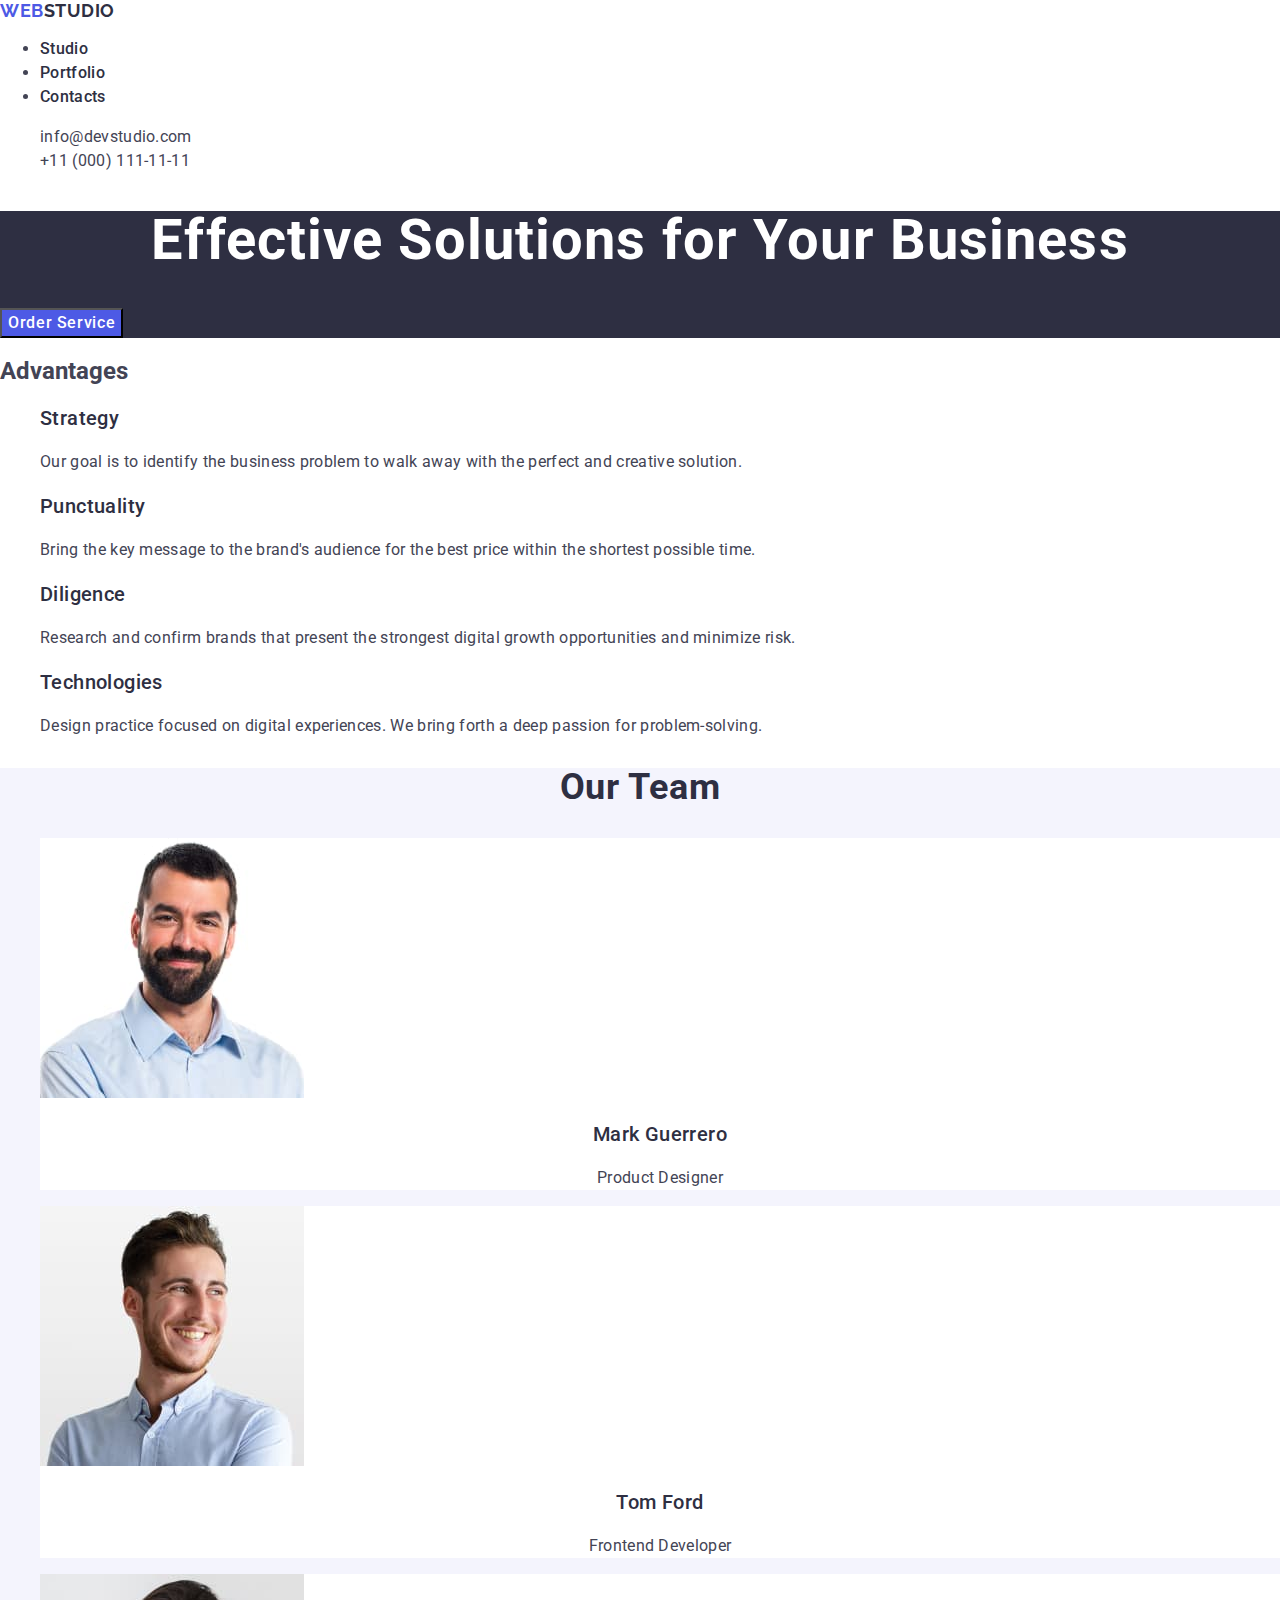
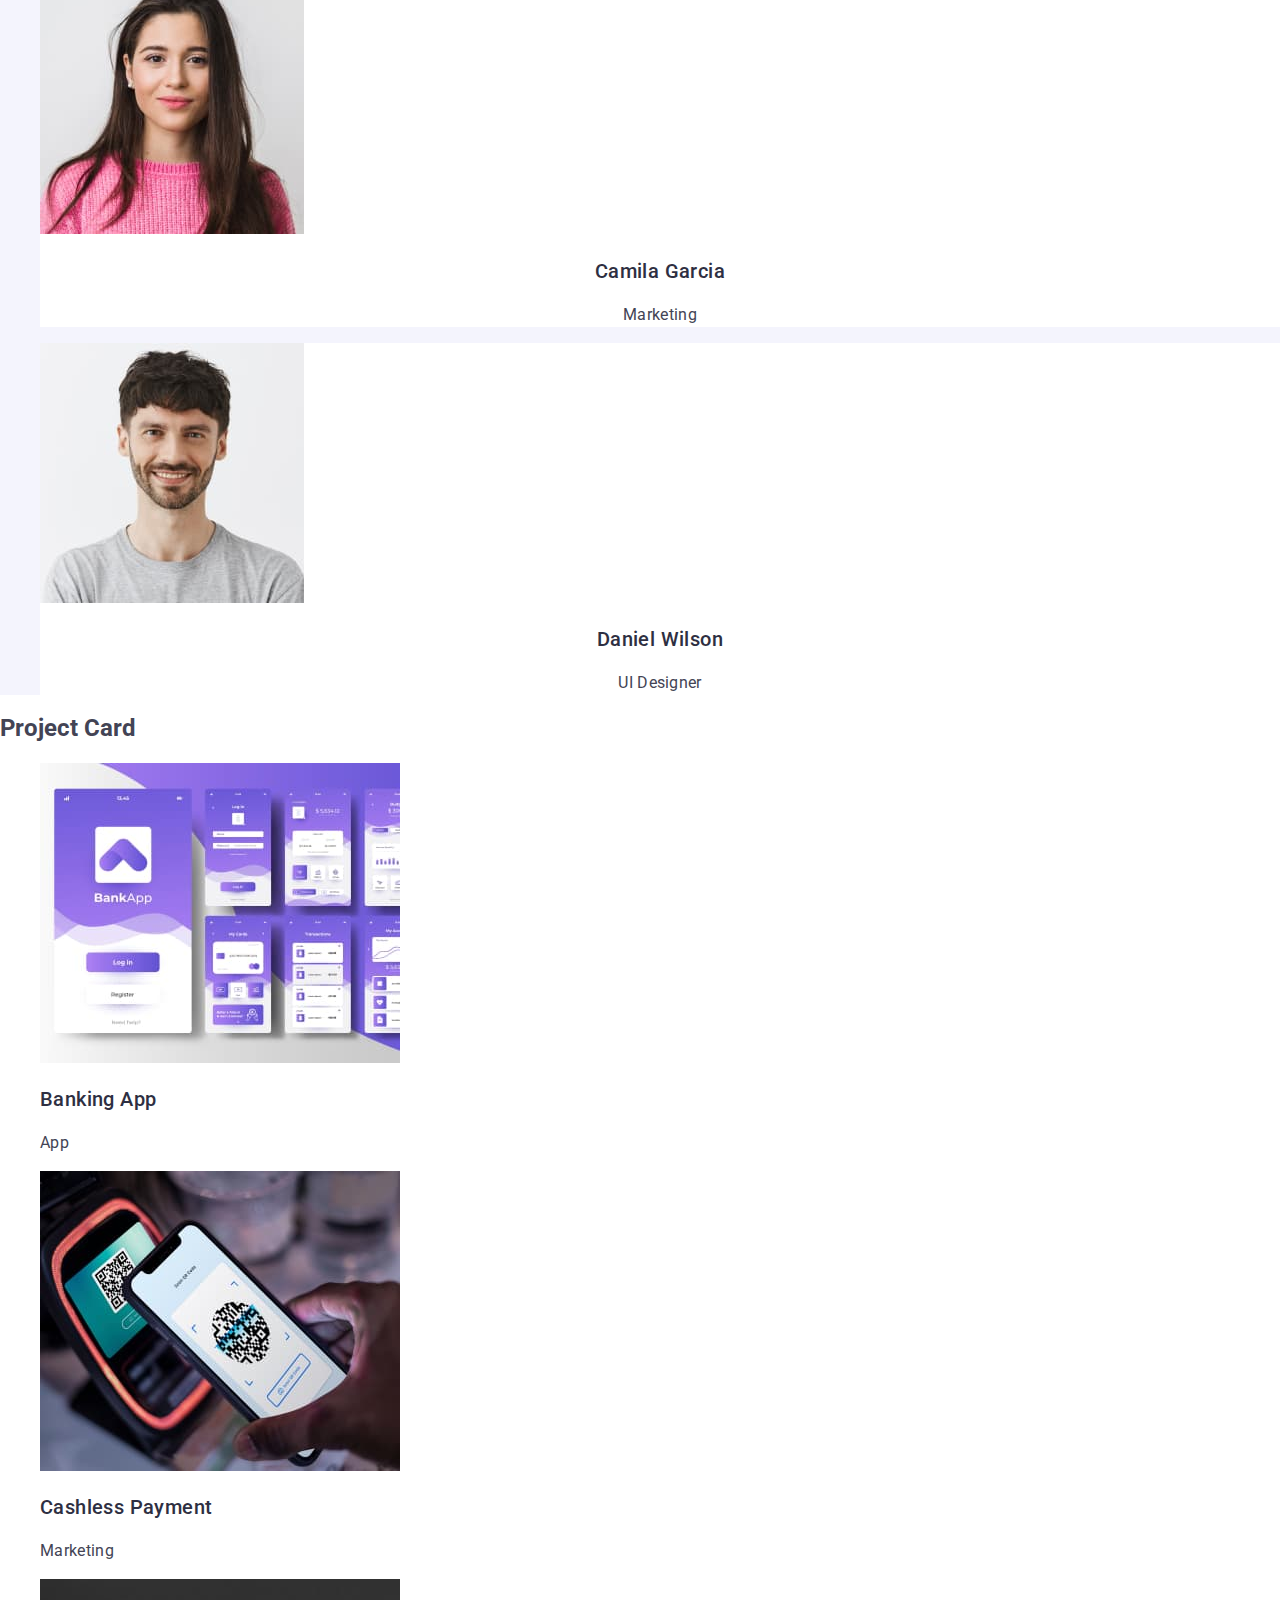
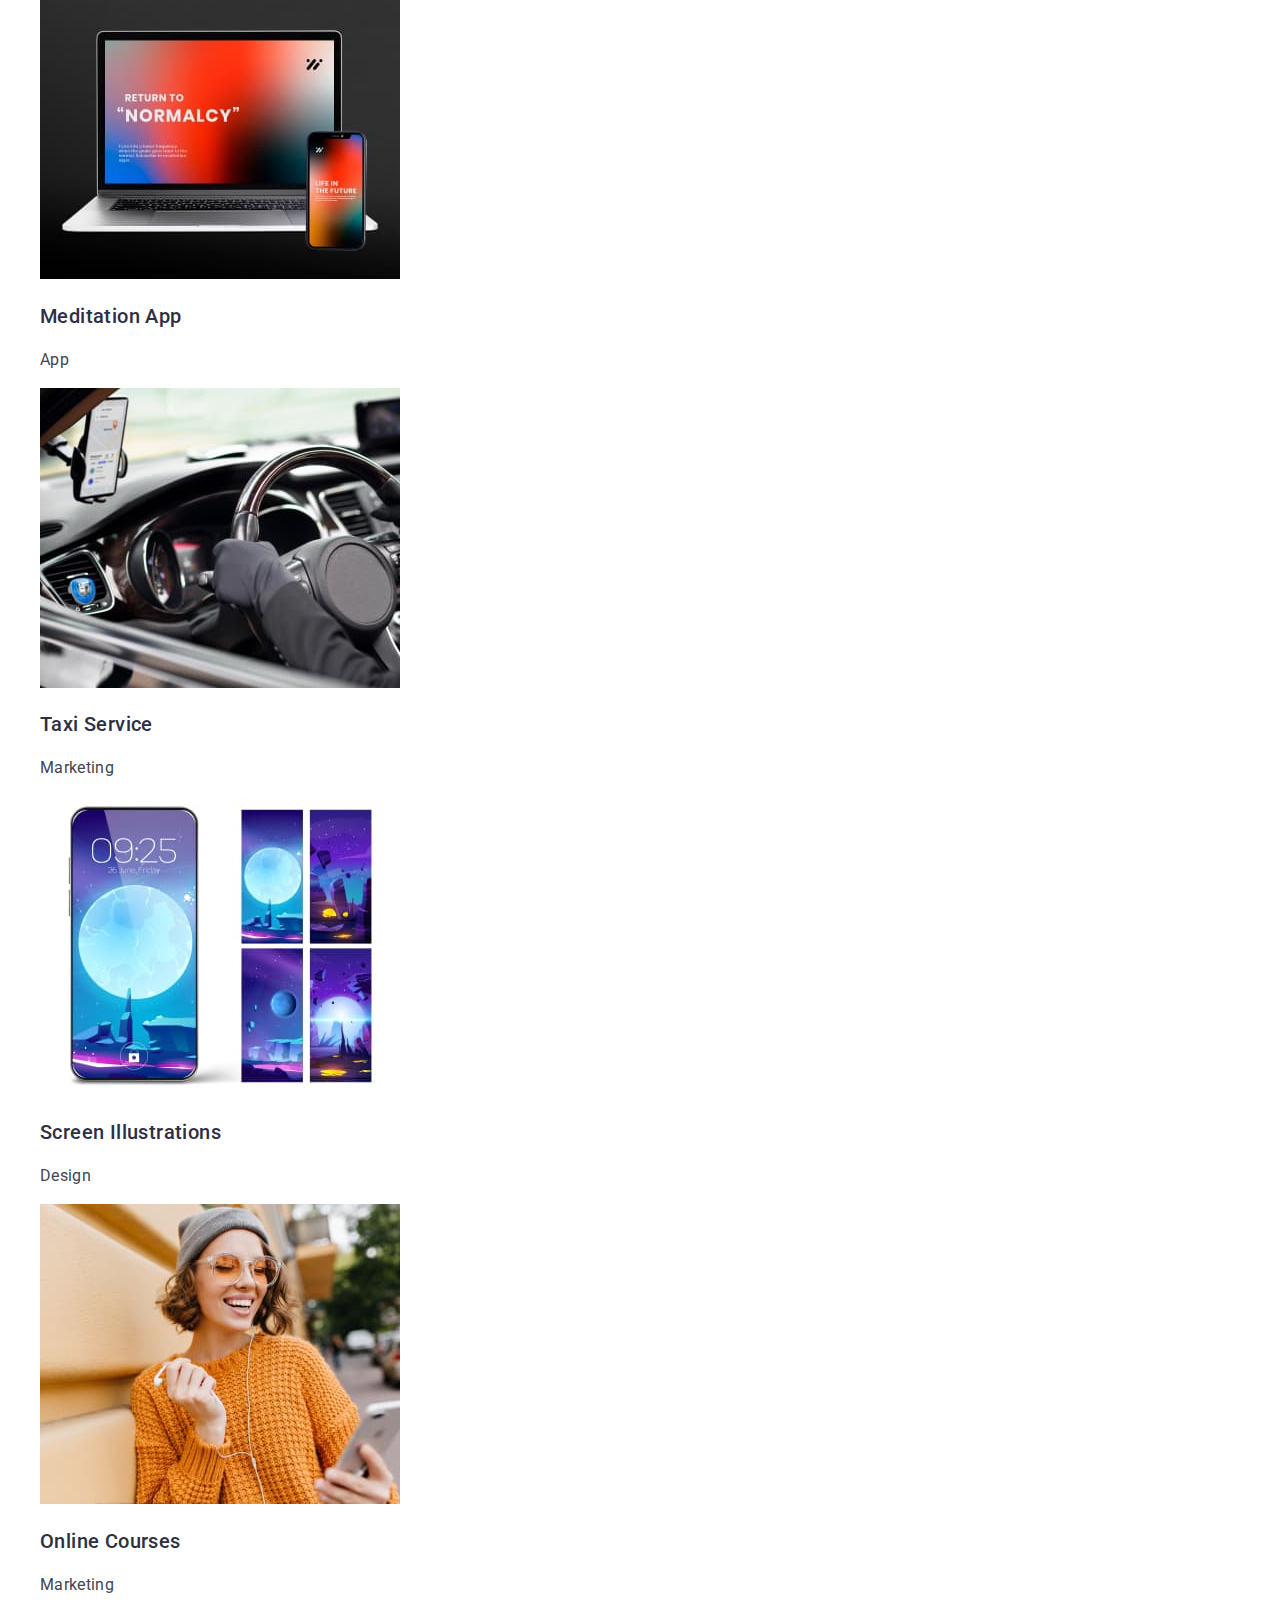
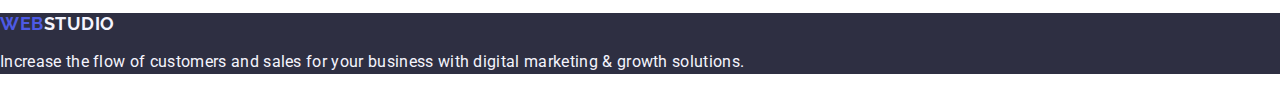
<file: index.html>
<!DOCTYPE html>
<html lang="en">
  <head>
    <meta charset="UTF-8" />
    <meta name="viewport" content="width=device-width, initial-scale=1.0" />
    <title>WebStudio</title>

    <!--FONTS-->
    <link rel="preconnect" href="https://fonts.googleapis.com" />
    <link rel="preconnect" href="https://fonts.gstatic.com" crossorigin />
    <link
      href="https://fonts.googleapis.com/css2?family=Raleway:wght@800&family=Roboto:wght@400;500;700;900&display=swap"
      rel="stylesheet"
    />

    <!--NORMALIZE-->
    <link
      rel="stylesheet"
      href="https://cdn.jsdelivr.net/npm/modern-normalize@2.0.0/modern-normalize.min.css"
    />

    <!--CUSTOM STYLES-->
    <link rel="stylesheet" href="./css/styles.css" />
  </head>

  <!--HEADER-->
  <body>
    <header class="header" id="home">
      <nav class="header-navigation navigation">
        <a class="header-logo link" href=""
          >WEB<span class="header-logo-navyblue">Studio</span></a
        >
        <ul class="header-menu-list">
          <li class="header-menu-item">
            <a class="header-menu-link link" href="./index.html">Studio</a>
          </li>
          <li class="header-menu-item">
            <a class="header-menu-link link" href="">Portfolio</a>
          </li>
          <li class="header-menu-item">
            <a class="header-menu-link link" href="">Contacts</a>
          </li>
        </ul>
      </nav>
      <address class="contacts-data">
        <ul class="contacts-list list">
          <li class="contacts-item">
            <a class="contacts-link link" href="mailto:info@devstudio.com"
              >info@devstudio.com</a
            >
          </li>
          <li class="contacts-item">
            <a class="contacts-link link" href="tel:+110001111111"
              >+11 (000) 111-11-11</a
            >
          </li>
        </ul>
      </address>
    </header>

    <main>
      <!--Section 1-->
      <section class="hero">
        <h1 class="hero-title">Effective Solutions for Your Business</h1>
        <button class="hero-btn btn" type="button">Order Service</button>
      </section>

      <!--Section 2-->
      <section class="advantages">
        <h2 class="visually-hidden">Advantages</h2>
        <ul class="advantages-list list">
          <li class="advantages-item">
            <h3 class="advantages-subtitle">Strategy</h3>
            <p class="advantages-item-text">
              Our goal is to identify the business problem to walk away with the
              perfect and creative solution.
            </p>
          </li>
          <li class="advantages-item">
            <h3 class="advantages-subtitle">Punctuality</h3>
            <p class="advantages-item-text">
              Bring the key message to the brand's audience for the best price
              within the shortest possible time.
            </p>
          </li>
          <li class="advantages-item">
            <h3 class="advantages-subtitle">Diligence</h3>
            <p class="advantages-item-text">
              Research and confirm brands that present the strongest digital
              growth opportunities and minimize risk.
            </p>
          </li>
          <li class="advantages-item">
            <h3 class="advantages-subtitle">Technologies</h3>
            <p class="advantages-item-text">
              Design practice focused on digital experiences. We bring forth a
              deep passion for problem-solving.
            </p>
          </li>
        </ul>
      </section>

      <!--Section 3-->
      <section class="team" id="team">
        <h2 class="team-title title">Our Team</h2>
        <ul class="team-list list">
          <li class="team-item">
            <img
              class="team-avatar"
              src="./images/loved-img-1.jpg"
              alt="Mark Guerrero"
              width="264"
              height="260"
            />
            <h3 class="team-name">Mark Guerrero</h3>
            <p class="team-position">Product Designer</p>
          </li>
          <li class="team-item">
            <img
              class="team-avatar"
              src="./images/loved-img-2.jpg"
              alt="Tom Ford"
              width="264"
              height="260"
            />
            <h3 class="team-name">Tom Ford</h3>
            <p class="team-position">Frontend Developer</p>
          </li>
          <li class="team-item">
            <img
              class="team-avatar"
              src="./images/loved-img-3.jpg"
              alt="Camila Garcia"
              width="264"
              height="260"
            />
            <h3 class="team-name">Camila Garcia</h3>
            <p class="team-position">Marketing</p>
          </li>
          <li class="team-item">
            <img
              class="team-avatar"
              src="./images/loved-img-4.jpg"
              alt="Daniel Wilson"
              width="264"
              height="260"
            />
            <h3 class="team-name">Daniel Wilson</h3>
            <p class="team-position">UI Designer</p>
          </li>
        </ul>
      </section>

      <!--Section 4-->
      <section class="project" id="project">
        <h2 class="visually-hidden">Project Card</h2>
        <ul class="project-list list">
          <li class="project-item">
            <img
              class="project-card"
              src="./images/portfolio-img-1.jpg"
              alt="Banking App Interface Concept"
              width="360"
              height="300"
            />
            <h3 class="project-name">Banking App</h3>
            <p class="project-position">App</p>
          </li>
          <li class="project-item">
            <img
              class="project-card"
              src="./images/portfolio-img-2.jpg"
              alt="Cashless Payment"
              width="360"
              height="300"
            />
            <h3 class="project-name">Cashless Payment</h3>
            <p class="project-position">Marketing</p>
          </li>
          <li class="project-item">
            <img
              class="project-card"
              src="./images/portfolio-img-3.jpg"
              alt="Meditation App"
              width="360"
              height="300"
            />
            <h3 class="project-name">Meditation App</h3>
            <p class="project-position">App</p>
          </li>
          <li class="project-item">
            <img
              class="project-card"
              src="./images/portfolio-img-4.jpg"
              alt="Taxi Service"
              width="360"
              height="300"
            />
            <h3 class="project-name">Taxi Service</h3>
            <p class="project-position">Marketing</p>
          </li>
          <li class="project-item">
            <img
              class="project-card"
              src="./images/portfolio-img-5.jpg"
              alt="Screen Illustrations"
              width="360"
              height="300"
            />
            <h3 class="project-name">Screen Illustrations</h3>
            <p class="project-position">Design</p>
          </li>
          <li class="project-item">
            <img
              class="project-card"
              src="./images/portfolio-img-6.jpg"
              alt="Online Courses"
              width="360"
              height="300"
            />
            <h3 class="project-name">Online Courses</h3>
            <p class="project-position">Marketing</p>
          </li>
        </ul>
      </section>
    </main>

    <!--FOOTER-->
    <footer class="footer">
      <a class="footer-logo link" href=""
        >WEB<span class="footer-logo-cloud">Studio</span></a
      >
      <p class="footer-text">
        Increase the flow of customers and sales for your business with digital
        marketing & growth solutions.
      </p>
    </footer>
  </body>
</html>
</file>
<file: css/styles.css>
/*!VARIABLES*/
:root {
  /*!FONTS*/
  --primary-font: "Roboto", sans-serif;
  --secondary-font: "Raleway", sans-serif;

  /*!COLORS*/
  --iris-cl: #4d5ae5;
  --ocean-cl: #404bbf;
  --navy-blue-cl: #2e2f42;
  --green-cl: #31d0aa;
  --slate-cl: #434455;
  --light-slate-cl: #8e8f99;
  --cornflower-cl: #e7e9fc;
  --cloud--cl: #f4f4fd;
  --navy-blue-modal-cl: #2e2f42;
  --grey-cl: #2e2f42;
  --white-cl: #ffffff;
  --dairy-cl: #fcfcfc;
}

/*!BASE STYLES*/
/*reset start*/
body {
  font-family: var(--primary-font);
  color: var(--slate-cl);
  background-color: var(--white-cl);
}
button {
  font-family: inherit;
}
.link {
  text-decoration: none;
  color: currentColor;
}

.list {
  list-style-type: none;
}
/*reset end
.visually-hidden {
}*/

/*!COMPONENTS STYLES*/

/*!HEADER*/
.header {
  background-color: var(--white-cl);
}
.header-navigation {
}
.navigation {
}
.header-logo {
  color: var(--iris-cl);
  font-family: var(--secondary-font);
  font-size: 18px;
  font-weight: 700;
  line-height: 1.17; /* 116.667% */
  letter-spacing: 0.03em; /*0.54/18*/
  text-transform: uppercase;
}
.header-logo-navyblue {
  color: var(--navy-blue-cl);
}

.header-menu-list {
}
.header-menu-item {
}
.header-menu-link {
  color: var(--navy-blue-cl);
  font-size: 16px;
  font-weight: 500;
  line-height: 1.5; /* 150% */
  letter-spacing: 0.02em;
}
.header-menu-link:hover {
  color: var(--ocean-cl);
}
.header-menu-link:focus {
  color: var(--ocean-cl);
}

.contacts-data {
  font-style: normal;
}
.contacts-list {
}
.list {
}
.contacts-item {
}
.contacts-link {
  color: var(--slate-cl);
  font-size: 16px;
  line-height: 1.5; /* 150% */
  letter-spacing: 0.02em;
}

.contacts-link:hover {
  color: var(--ocean-cl);
}
.contacts-link:focus {
  color: var(--ocean-cl);
}

/*!MAIN*/
/*?HERO*/
.hero {
  background-color: var(--navy-blue-cl);
}
.hero-title {
  color: var(--white-cl);
  text-align: center;
  font-size: 56px;
  line-height: 1.07; /* 107.143% */
  letter-spacing: 0.02em;
}
.hero-btn {
  color: var(--white-cl);
  background-color: var(--iris-cl);
  font-size: 16px;
  font-weight: 500;
  line-height: 1.5; /* 150% */
  letter-spacing: 0.04em;
  cursor: pointer;
}
.btn {
}

.btn:hover,
.btn:focus {
  color: var(--white-cl);
  background-color: var(--ocean-cl);
}

/*?ADVANTAGES*/
.advantages {
  background-color: var(--white-cl);
}
.visually-hidden {
}
.advantages-list {
}
.list {
}
.advantages-item {
}
.advantages-subtitle {
  color: var(--navy-blue-cl);
  font-size: 20px;
  font-weight: 500;
  line-height: 1.2; /* 120% */
  letter-spacing: 0.02em;
}
.advantages-item-text {
  color: var(--slate-cl);
  font-size: 16px;
  line-height: 1.5; /* 150% */
  letter-spacing: 0.02em;
}

/*?TEAM*/
.team {
  background-color: var(--cloud--cl);
}
.team-title {
  color: var(--navy-blue-cl);
  text-align: center;
  font-size: 36px;
  line-height: 1.11; /* 111.111% */
  letter-spacing: 0.02em;
  text-transform: capitalize;
}
.title {
}
.team-list {
}
.list {
}
.team-item {
  background-color: var(--white-cl);
}
.team-avatar {
}
.team-name {
  color: var(--navy-blue-cl);
  text-align: center;
  font-size: 20px;
  font-weight: 500;
  line-height: 1.2; /* 120% */
  letter-spacing: 0.02em;
}
.team-position {
  color: var(--slate-cl);
  text-align: center;
  font-size: 16px;
  line-height: 1.5; /* 150% */
  letter-spacing: 0.02em;
}

/*?PORTFOLIO*/
.project {
}
.visually-hidden {
}
.project-list {
}
.list {
}
.project-item {
}
.project-card {
}
.project-name {
  color: var(--navy-blue-cl);
  font-size: 20px;
  font-weight: 500;
  line-height: 1.2; /* 120% */
  letter-spacing: 0.02em;
}
.project-position {
  color: var(--slate-cl);
  font-size: 16px;
  line-height: 1.5; /* 150% */
  letter-spacing: 0.02em;
}

/*!FOOTER*/
.footer {
  background: var(--navy-blue-cl);
}
.footer-logo {
  color: var(--iris-cl);
  font-family: var(--secondary-font);
  font-size: 18px;
  font-weight: 700;
  line-height: 1.17; /* 116.667% */
  letter-spacing: 0.03em; /*0.54/18*/
  text-transform: uppercase;
}
.footer-logo-cloud {
  color: var(--cloud--cl);
}
.footer-text {
  color: var(--cloud--cl);
  font-size: 16px;
  font-style: normal;
  line-height: 1.5; /* 150% */
  letter-spacing: 0.02em;
}
</file>
